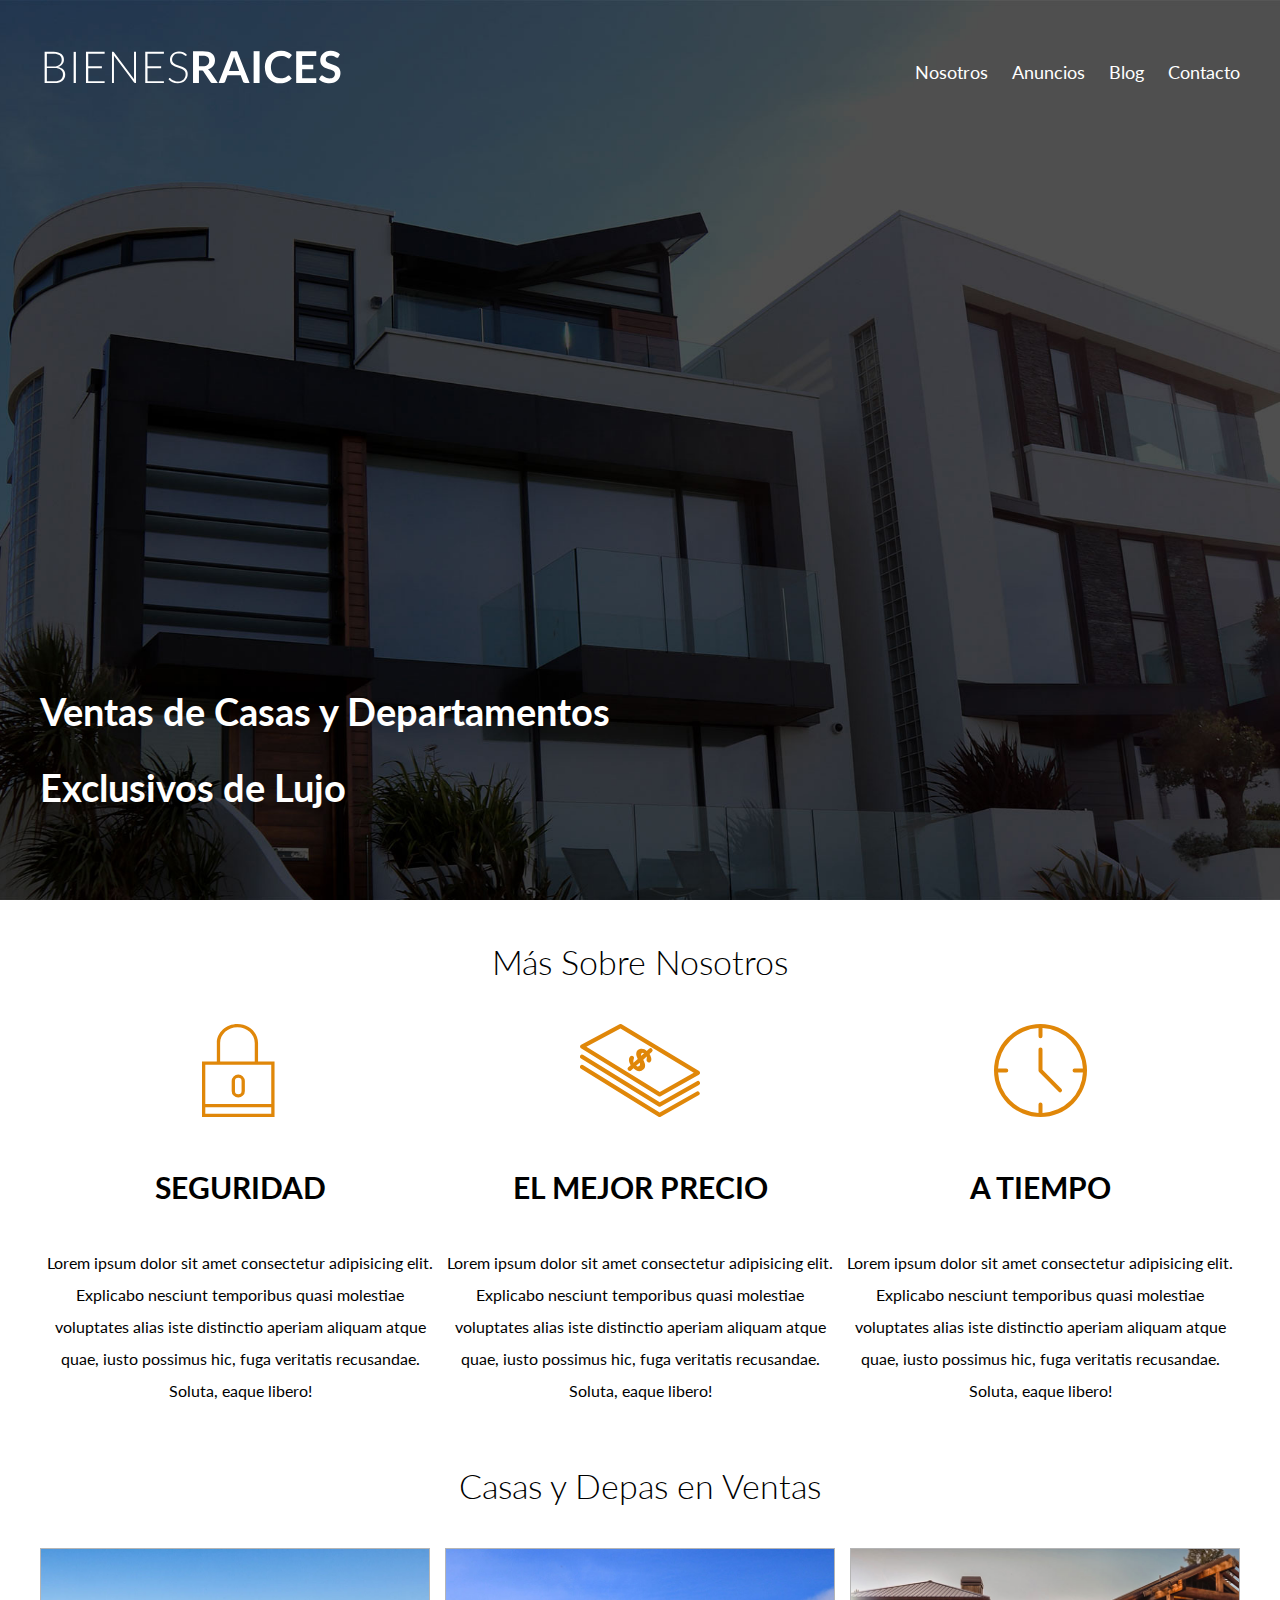
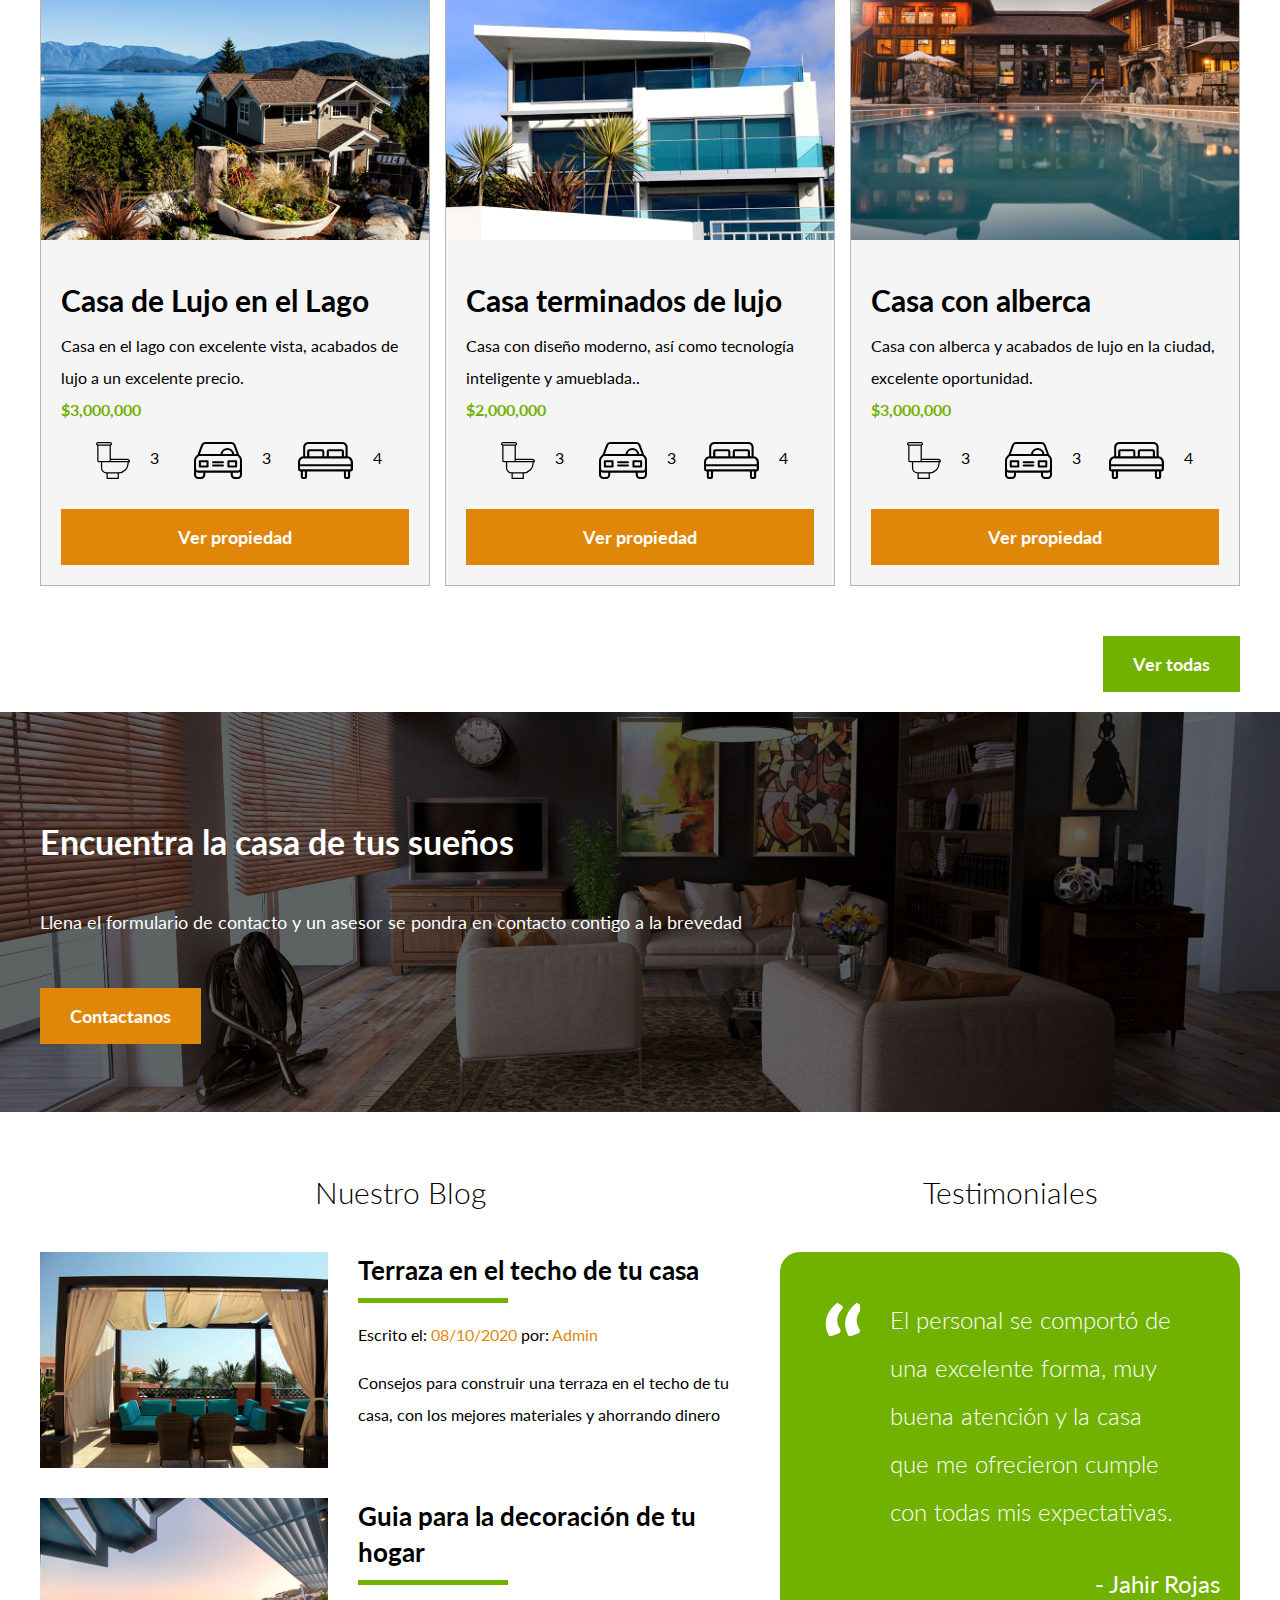
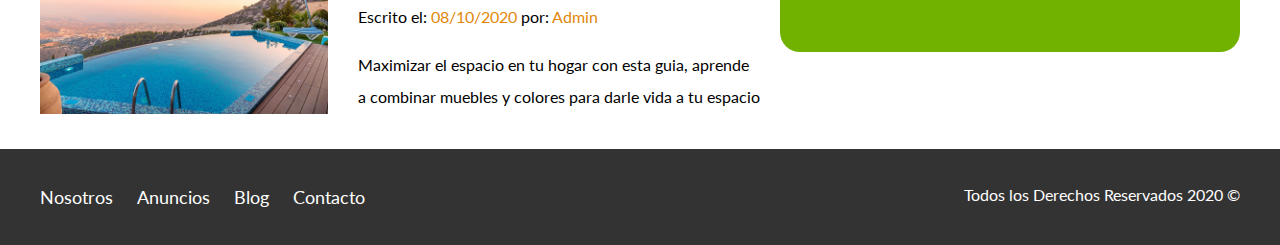
<file: index.html>
<!DOCTYPE html>
<html lang="en">

<head>
    <meta charset="UTF-8">
    <meta name="viewport" content="width=device-width, initial-scale=1.0">
    <title>Bienes Raices</title>
    <link rel="stylesheet" href="https://fonts.googleapis.com/css?family=Lato:300,400,700,900">
    <link rel="stylesheet" href="css/normalize.css">
    <link rel="stylesheet" href="css/styles.css">
</head>

<body>

    <header class="site-header inicio">
        <div class="contenedor contenido-header">
            <div class="barra">
                <a href="/">
                    <img src="img/logo.svg" alt="Logotipo de Bienes Raices">
                </a>

                <nav class="navegacion">
                    <a href="nosotros.html">Nosotros</a>
                    <a href="anuncios.html">Anuncios</a>
                    <a href="blog.html">Blog</a>
                    <a href="contacto.html">Contacto</a>
                </nav>
            </div>
            <h1>Ventas de Casas y Departamentos Exclusivos de Lujo</h1>
        </div>
        <!--contenedor-->
    </header>

    <section class="contenedor seccion">
        <h2 class="fw-300 centrar-texto">Más Sobre Nosotros</h2>

        <div class="iconos-nosotros">
            <div class="icono">
                <img src="img/icono1.svg" alt="Icono Seguridad">
                <h3>Seguridad</h3>
                <p>Lorem ipsum dolor sit amet consectetur adipisicing elit. Explicabo nesciunt temporibus quasi molestiae voluptates alias iste distinctio aperiam aliquam atque quae, iusto possimus hic, fuga veritatis recusandae. Soluta, eaque libero!</p>
            </div>

            <div class="icono">
                <img src="img/icono2.svg" alt="Icono Mejor Precio">
                <h3>El Mejor Precio</h3>
                <p>Lorem ipsum dolor sit amet consectetur adipisicing elit. Explicabo nesciunt temporibus quasi molestiae voluptates alias iste distinctio aperiam aliquam atque quae, iusto possimus hic, fuga veritatis recusandae. Soluta, eaque libero!</p>
            </div>

            <div class="icono">
                <img src="img/icono3.svg" alt="Icono A Tiempo">
                <h3>A tiempo</h3>
                <p>Lorem ipsum dolor sit amet consectetur adipisicing elit. Explicabo nesciunt temporibus quasi molestiae voluptates alias iste distinctio aperiam aliquam atque quae, iusto possimus hic, fuga veritatis recusandae. Soluta, eaque libero!</p>
            </div>
        </div>
    </section>

    <main class="seccion contenedor">
        <h2 class="fw-300 centrar-texto">Casas y Depas en Ventas</h2>

        <div class="contenedor-anuncios">
            <div class="anuncio">
                <img src="img/anuncio1.jpg" alt="Anuncio Casa en el lago">
                <div class="contenido-anuncio">
                    <h3>Casa de Lujo en el Lago</h3>
                    <p>Casa en el lago con excelente vista, acabados de lujo a un excelente precio.</p>
                    <p class="precio">$3,000,000</p>

                    <ul class="iconos-caracteristicas">
                        <li>
                            <img src="img/icono_wc.svg" alt="icono WC">
                            <p>3</p>
                        </li>
                        <li>
                            <img src="img/icono_estacionamiento.svg" alt="icono autos">
                            <p>3</p>
                        </li>
                        <li>
                            <img src="img/icono_dormitorio.svg" alt="icono dormitorio">
                            <p>4</p>
                        </li>
                    </ul>


                    <a href="anuncio.html" class="boton boton-amarillo d-block">Ver propiedad</a>
                </div>
            </div>

            <div class="anuncio">
                <img src="img/anuncio2.jpg" alt="Anuncio Casa termindo de lujo">
                <div class="contenido-anuncio">
                    <h3>Casa terminados de lujo</h3>
                    <p>Casa con diseño moderno, así como tecnología inteligente y amueblada..</p>
                    <p class="precio">$2,000,000</p>

                    <ul class="iconos-caracteristicas">
                        <li>
                            <img src="img/icono_wc.svg" alt="icono WC">
                            <p>3</p>
                        </li>
                        <li>
                            <img src="img/icono_estacionamiento.svg" alt="icono autos">
                            <p>3</p>
                        </li>
                        <li>
                            <img src="img/icono_dormitorio.svg" alt="icono dormitorio">
                            <p>4</p>
                        </li>
                    </ul>

                    <a href="anuncio.html" class="boton boton-amarillo d-block">Ver propiedad</a>
                </div>
            </div>

            <div class="anuncio">
                <img src="img/anuncio3.jpg" alt="Anuncio Casa con alberca">
                <div class="contenido-anuncio">
                    <h3>Casa con alberca</h3>
                    <p>Casa con alberca y acabados de lujo en la ciudad, excelente oportunidad.</p>
                    <p class="precio">$3,000,000</p>

                    <ul class="iconos-caracteristicas">
                        <li>
                            <img src="img/icono_wc.svg" alt="icono WC">
                            <p>3</p>
                        </li>
                        <li>
                            <img src="img/icono_estacionamiento.svg" alt="icono autos">
                            <p>3</p>
                        </li>
                        <li>
                            <img src="img/icono_dormitorio.svg" alt="icono dormitorio">
                            <p>4</p>
                        </li>
                    </ul>

                    <a href="anuncio.html" class="boton boton-amarillo d-block">Ver propiedad</a>
                </div>
            </div>
        </div>
        <div class="ver-todas">
            <a href="anuncios.html" class="boton boton-verde">Ver todas</a>
        </div>
    </main>

    <section class="imagen-contacto">
        <div class="contenedor contenido-contacto">
            <h2>Encuentra la casa de tus sueños</h2>
            <p>Llena el formulario de contacto y un asesor se pondra en contacto contigo a la brevedad</p>
            <a href="contacto.html" class="boton boton-amarillo">Contactanos</a>
        </div>
    </section>

    <div class="seccion-inferior contenedor seccion">
        <section class="blog">
            <h3 class="centrar-texto fw-300">Nuestro Blog</h3>

            <article class="entrada-blog">
                <div class="imagen">
                    <img src="img/blog1.jpg" alt="Entrada de blog">
                </div>
                <div class="texto-entrada">
                    <a href="entrada.html">
                        <h4>Terraza en el techo de tu casa</h4>
                    </a>
                    <p>Escrito el: <span> 08/10/2020 </span> por: <span> Admin </span></p>
                    <p>Consejos para construir una terraza en el techo de tu casa, con los mejores materiales y ahorrando dinero</p>
                </div>
            </article>

            <article class="entrada-blog">
                <div class="imagen">
                    <img src="img/blog2.jpg" alt="Entrada de blog">
                </div>
                <div class="texto-entrada">
                    <a href="entrada.html">
                        <h4>Guia para la decoración de tu hogar</h4>
                    </a>
                    <p>Escrito el: <span> 08/10/2020 </span> por: <span> Admin </span></p>
                    <p>Maximizar el espacio en tu hogar con esta guia, aprende a combinar muebles y colores para darle vida a tu espacio</p>
                </div>
            </article>
        </section>

        <section class="testimoniales">
            <h3 class="centrar-texto fw-300">Testimoniales</h3>
            <div class="testimonial">
                <blockquote>
                    El personal se comportó de una excelente forma, muy buena atención y la casa que me ofrecieron cumple con todas mis expectativas.
                </blockquote>
                <p>- Jahir Rojas</p>
            </div>
        </section>

    </div>
    <footer class="site-footer seccion">
        <div class="contenedor contenedor-footer">
            <nav class="navegacion">
                <a href="nosotros.html">Nosotros</a>
                <a href="anuncios.html">Anuncios</a>
                <a href="blog.html">Blog</a>
                <a href="contacto.html">Contacto</a>
            </nav>
            <p class="copyright">Todos los Derechos Reservados 2020 &copy; </p>

        </div>
    </footer>
</body>

</html>
</file>
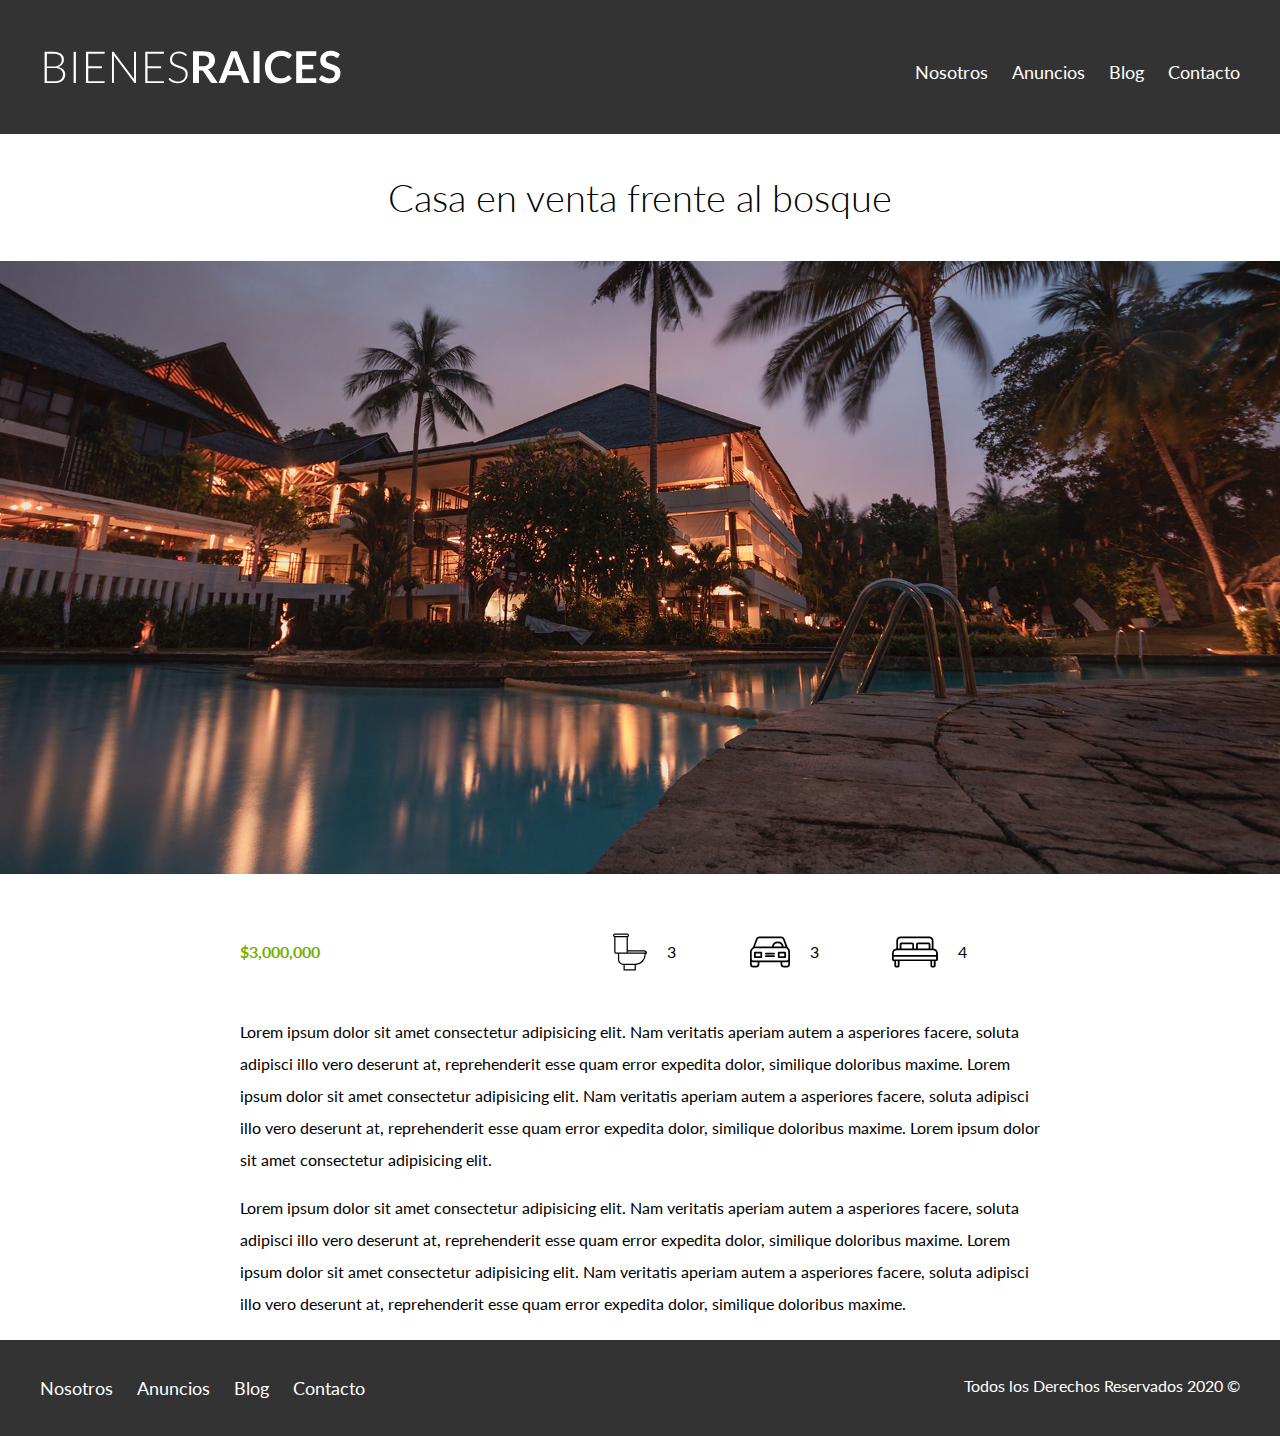
<file: anuncio.html>
<!DOCTYPE html>
<html lang="en">
<head>
    <meta charset="UTF-8">
    <meta name="viewport" content="width=device-width, initial-scale=1.0">
    <title>Bienes Raices</title>
    <link rel="stylesheet" href="https://fonts.googleapis.com/css?family=Lato:300,400,700,900">
    <link rel="stylesheet" href="css/normalize.css">
    <link rel="stylesheet" href="css/styles.css">
</head>
<body>

    <header class="site-header">
        <div class="contenedor contenido-header">
            <div class="barra">
                <a href="/">
                <img src="img/logo.svg" alt="Logotipo de Bienes Raices">
                </a>
                <nav class="navegacion">
                    <a href="nosotros.html">Nosotros</a>
                    <a href="anuncios.html">Anuncios</a>
                    <a href="blog.html">Blog</a>
                    <a href="contacto.html">Contacto</a>
                </nav>
            </div>   
        </div> <!--contenedor-->
    </header>
    
    <h1 class="fw-300 centrar-texto">Casa en venta frente al bosque</h1>
    <img src="img/destacada.jpg" alt="Imagen Anuncio">

    <main class="contenedor seccion contenido-centrado">
        <div class="resumen-propiedad">
            <p class="precio">$3,000,000</p>
            <ul class="iconos-caracteristicas">
                <li>
                    <img src="img/icono_wc.svg" alt="icono WC">
                    <p>3</p>
                </li>
                <li>
                    <img src="img/icono_estacionamiento.svg" alt="icono autos">
                    <p>3</p>
                </li>
                <li>
                    <img src="img/icono_dormitorio.svg" alt="icono dormitorio">
                    <p>4</p>
                </li>
            </ul>
        </div><!--resumen-propiedad-->

            <p>Lorem ipsum dolor sit amet consectetur adipisicing elit.
            Nam veritatis aperiam autem a asperiores facere, soluta adipisci illo vero deserunt at,
            reprehenderit esse quam error expedita dolor, similique doloribus maxime.
            Lorem ipsum dolor sit amet consectetur adipisicing elit.
            Nam veritatis aperiam autem a asperiores facere, soluta adipisci illo vero deserunt at,
            reprehenderit esse quam error expedita dolor, similique doloribus maxime.
            Lorem ipsum dolor sit amet consectetur adipisicing elit.
            </p>

            <p>Lorem ipsum dolor sit amet consectetur adipisicing elit.
            Nam veritatis aperiam autem a asperiores facere, soluta adipisci illo vero deserunt at,
            reprehenderit esse quam error expedita dolor, similique doloribus maxime.
            Lorem ipsum dolor sit amet consectetur adipisicing elit.
            Nam veritatis aperiam autem a asperiores facere, soluta adipisci illo vero deserunt at,
            reprehenderit esse quam error expedita dolor, similique doloribus maxime.
            </p>
    </main>
    
    <footer class="site-footer seccion">
        <div class="contenedor contenedor-footer">
            <nav class="navegacion">
                <a href="nosotros.html">Nosotros</a>
                <a href="anuncios.html">Anuncios</a>
                <a href="blog.html">Blog</a>
                <a href="contacto.html">Contacto</a>
            </nav>
                <p class="copyright">Todos los Derechos Reservados 2020 &copy; </p>
           
        </div>
    </footer>
</body>
</html>
</file>
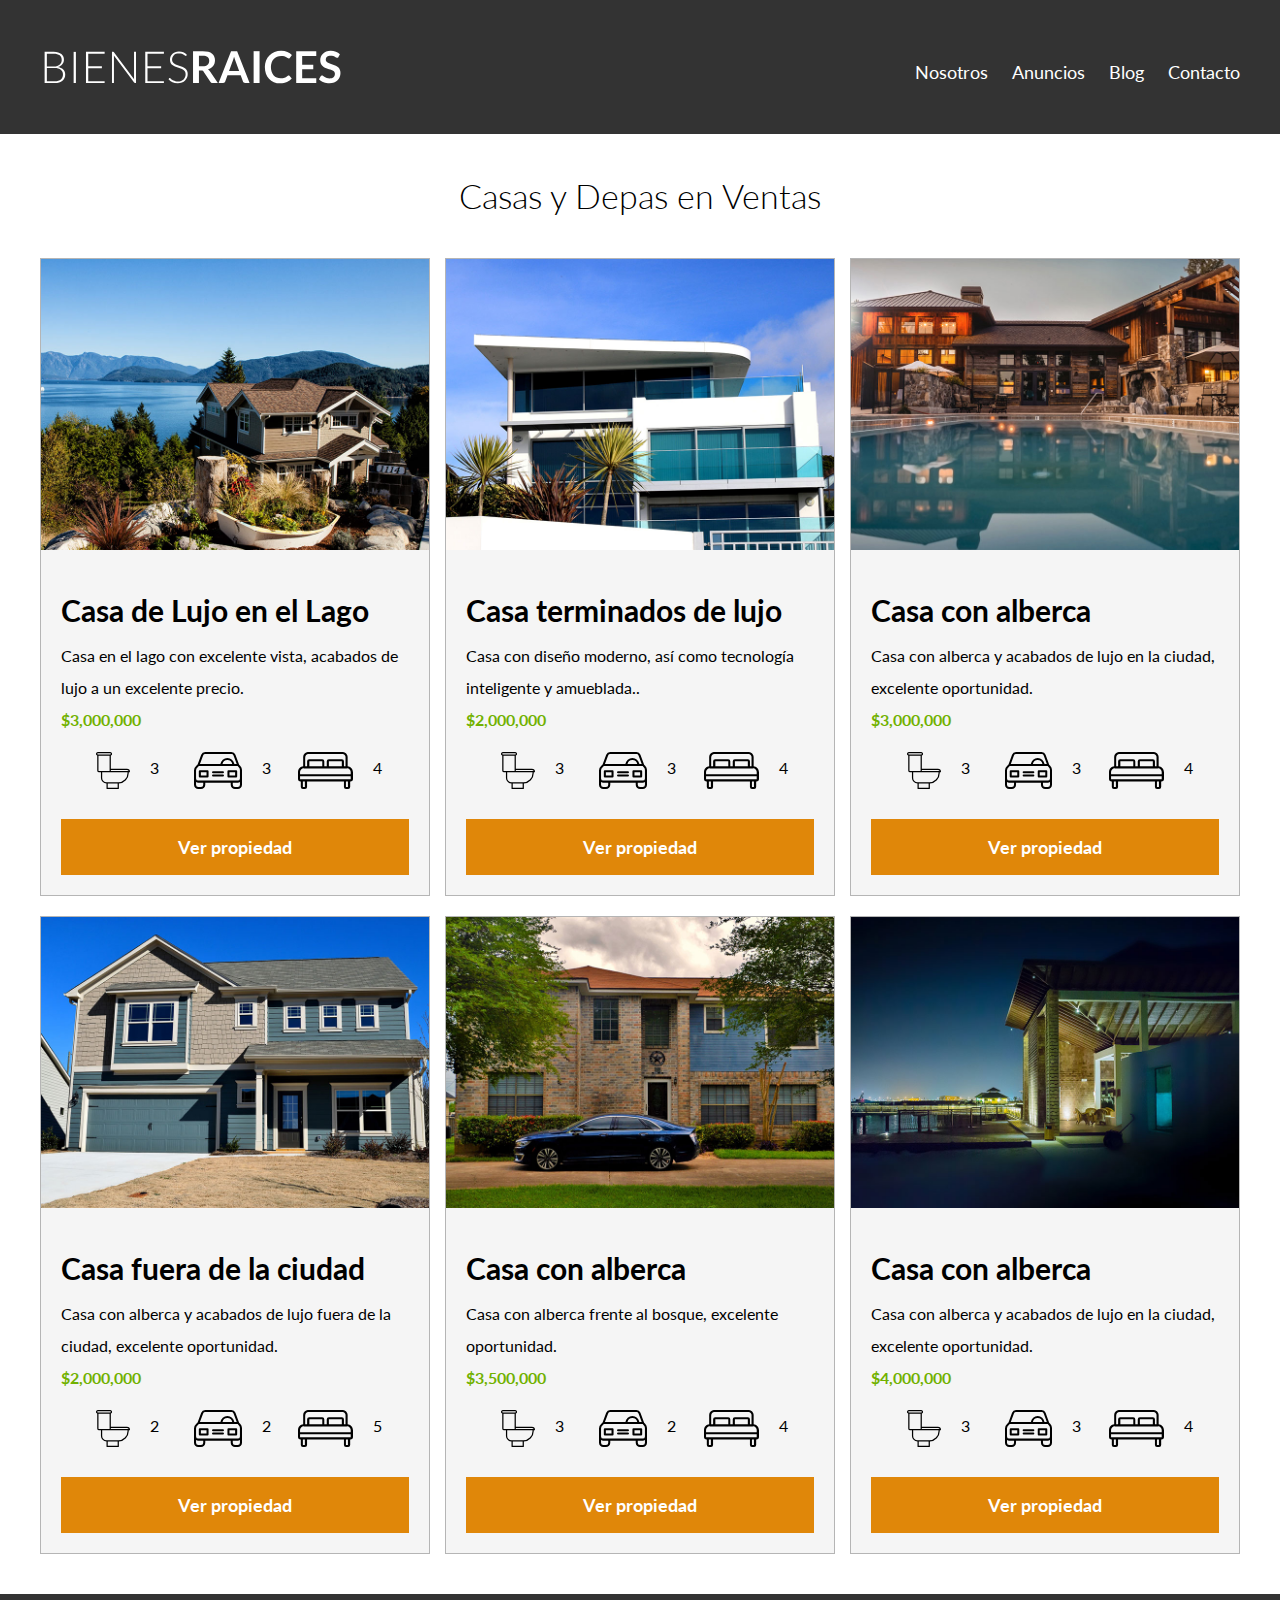
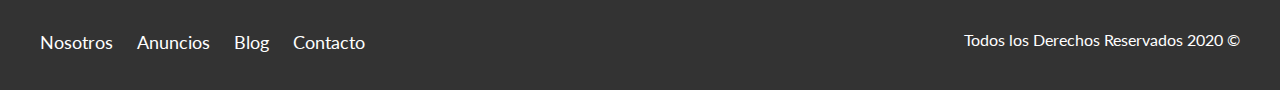
<file: anuncios.html>
<!DOCTYPE html>
<html lang="en">
<head>
    <meta charset="UTF-8">
    <meta name="viewport" content="width=device-width, initial-scale=1.0">
    <title>Bienes Raices</title>
    <link rel="stylesheet" href="https://fonts.googleapis.com/css?family=Lato:300,400,700,900">
    <link rel="stylesheet" href="css/normalize.css">
    <link rel="stylesheet" href="css/styles.css">
</head>
<body>

    <header class="site-header">
        <div class="contenedor contenido-header">
            <div class="barra">
                <a href="/">
                <img src="img/logo.svg" alt="Logotipo de Bienes Raices">
                </a>
                <nav class="navegacion">
                    <a href="nosotros.html">Nosotros</a>
                    <a href="anuncios.html">Anuncios</a>
                    <a href="blog.html">Blog</a>
                    <a href="contacto.html">Contacto</a>
                </nav>
            </div>   
        </div> <!--contenedor-->
    </header>
    
    <main class="seccion contenedor">
        <h2 class="fw-300 centrar-texto">Casas y Depas en Ventas</h2>

        <div class="contenedor-anuncios">

            <div class="anuncio">
                <img src="img/anuncio1.jpg" alt="Anuncio Casa en el lago">
                <div class="contenido-anuncio">
                    <h3>Casa de Lujo en el Lago</h3>
                    <p>Casa en el lago con excelente vista, acabados de lujo a un excelente precio.</p>
                    <p class="precio">$3,000,000</p>

                    <ul class="iconos-caracteristicas">
                        <li>
                            <img src="img/icono_wc.svg" alt="icono WC">
                            <p>3</p>
                        </li>
                        <li>
                            <img src="img/icono_estacionamiento.svg" alt="icono autos">
                            <p>3</p>
                        </li>
                        <li>
                            <img src="img/icono_dormitorio.svg" alt="icono dormitorio">
                            <p>4</p>
                        </li>
                    </ul>


                    <a href="anuncio.html" class="boton boton-amarillo d-block">Ver propiedad</a>
                </div>
            </div>
            
            <div class="anuncio">
                <img src="img/anuncio2.jpg" alt="Anuncio Casa termindo de lujo">
                <div class="contenido-anuncio">
                    <h3>Casa terminados de lujo</h3>
                    <p>Casa con diseño moderno, así como tecnología inteligente y amueblada..</p>
                    <p class="precio">$2,000,000</p>

                    <ul class="iconos-caracteristicas">
                        <li>
                            <img src="img/icono_wc.svg" alt="icono WC">
                            <p>3</p>
                        </li>
                        <li>
                            <img src="img/icono_estacionamiento.svg" alt="icono autos">
                            <p>3</p>
                        </li>
                        <li>
                            <img src="img/icono_dormitorio.svg" alt="icono dormitorio">
                            <p>4</p>
                        </li>
                    </ul>

                    <a href="anuncio.html" class="boton boton-amarillo d-block">Ver propiedad</a>
                </div>
            </div>

            <div class="anuncio">
                <img src="img/anuncio3.jpg" alt="Anuncio Casa con alberca">
                <div class="contenido-anuncio">
                    <h3>Casa con alberca</h3>
                    <p>Casa con alberca y acabados de lujo en la ciudad, excelente oportunidad.</p>
                    <p class="precio">$3,000,000</p>

                    <ul class="iconos-caracteristicas">
                        <li>
                            <img src="img/icono_wc.svg" alt="icono WC">
                            <p>3</p>
                        </li>
                        <li>
                            <img src="img/icono_estacionamiento.svg" alt="icono autos">
                            <p>3</p>
                        </li>
                        <li>
                            <img src="img/icono_dormitorio.svg" alt="icono dormitorio">
                            <p>4</p>
                        </li>
                    </ul>

                    <a href="anuncio.html" class="boton boton-amarillo d-block">Ver propiedad</a>
                </div>
            </div>

            <div class="anuncio">
                <img src="img/anuncio4.jpg" alt="Anuncio Casa de lujo">
                <div class="contenido-anuncio">
                    <h3>Casa fuera de la ciudad</h3>
                    <p>Casa con alberca y acabados de lujo fuera de la ciudad, excelente oportunidad.</p>
                    <p class="precio">$2,000,000</p>

                    <ul class="iconos-caracteristicas">
                        <li>
                            <img src="img/icono_wc.svg" alt="icono WC">
                            <p>2</p>
                        </li>
                        <li>
                            <img src="img/icono_estacionamiento.svg" alt="icono autos">
                            <p>2</p>
                        </li>
                        <li>
                            <img src="img/icono_dormitorio.svg" alt="icono dormitorio">
                            <p>5</p>
                        </li>
                    </ul>

                    <a href="anuncio.html" class="boton boton-amarillo d-block">Ver propiedad</a>
                </div>
            </div>

            <div class="anuncio">
                <img src="img/anuncio5.jpg" alt="Anuncio Casa frente al bosque">
                <div class="contenido-anuncio">
                    <h3>Casa con alberca</h3>
                    <p>Casa con alberca frente al bosque, excelente oportunidad.</p>
                    <p class="precio">$3,500,000</p>

                    <ul class="iconos-caracteristicas">
                        <li>
                            <img src="img/icono_wc.svg" alt="icono WC">
                            <p>3</p>
                        </li>
                        <li>
                            <img src="img/icono_estacionamiento.svg" alt="icono autos">
                            <p>2</p>
                        </li>
                        <li>
                            <img src="img/icono_dormitorio.svg" alt="icono dormitorio">
                            <p>4</p>
                        </li>
                    </ul>

                    <a href="anuncio.html" class="boton boton-amarillo d-block">Ver propiedad</a>
                </div>
            </div>

            <div class="anuncio">
                <img src="img/anuncio6.jpg" alt="Anuncio Casa con alberca">
                <div class="contenido-anuncio">
                    <h3>Casa con alberca</h3>
                    <p>Casa con alberca y acabados de lujo en la ciudad, excelente oportunidad.</p>
                    <p class="precio">$4,000,000</p>

                    <ul class="iconos-caracteristicas">
                        <li>
                            <img src="img/icono_wc.svg" alt="icono WC">
                            <p>3</p>
                        </li>
                        <li>
                            <img src="img/icono_estacionamiento.svg" alt="icono autos">
                            <p>3</p>
                        </li>
                        <li>
                            <img src="img/icono_dormitorio.svg" alt="icono dormitorio">
                            <p>4</p>
                        </li>
                    </ul>

                    <a href="anuncio.html" class="boton boton-amarillo d-block">Ver propiedad</a>
                </div>
            </div>
    </div>
    </main>

    
    <footer class="site-footer seccion">
        <div class="contenedor contenedor-footer">
            <nav class="navegacion">
                <a href="nosotros.html">Nosotros</a>
                <a href="anuncios.html">Anuncios</a>
                <a href="blog.html">Blog</a>
                <a href="contacto.html">Contacto</a>
            </nav>
                <p class="copyright">Todos los Derechos Reservados 2020 &copy; </p>
           
        </div>
    </footer>
</body>
</html>
</file>
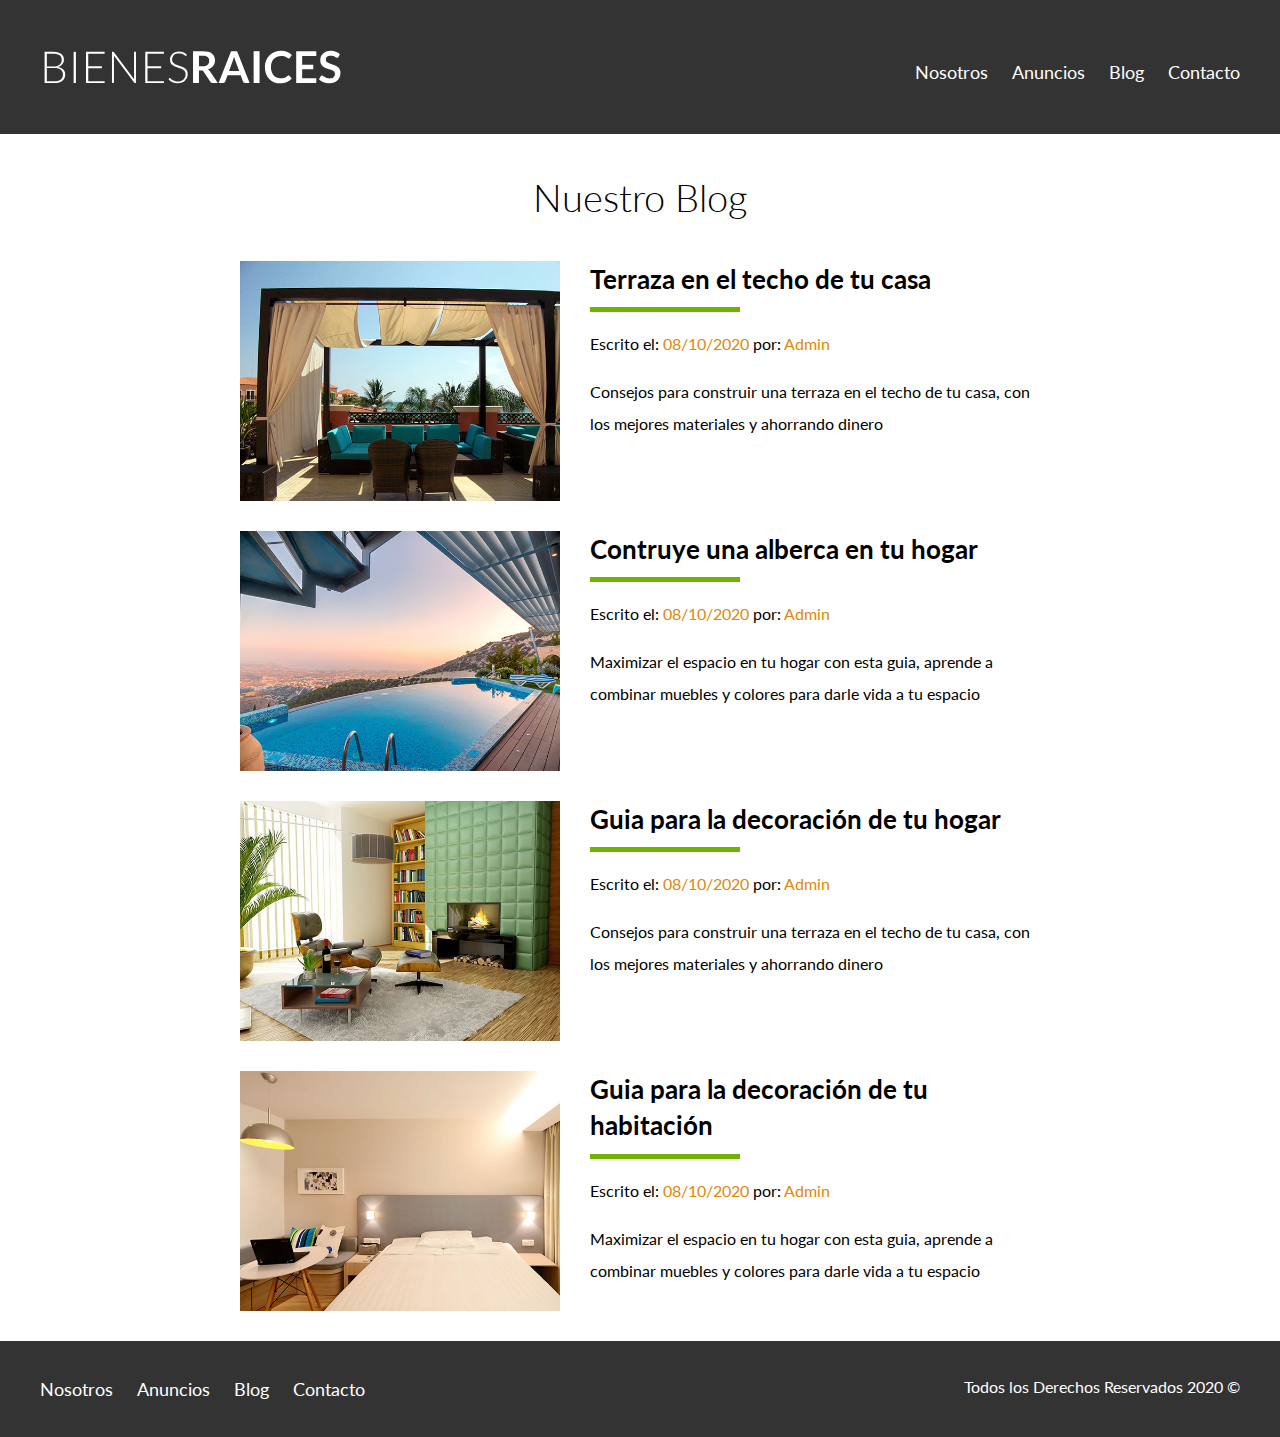
<file: blog.html>
<!DOCTYPE html>
<html lang="en">
<head>
    <meta charset="UTF-8">
    <meta name="viewport" content="width=device-width, initial-scale=1.0">
    <title>Bienes Raices</title>
    <link rel="stylesheet" href="https://fonts.googleapis.com/css?family=Lato:300,400,700,900">
    <link rel="stylesheet" href="css/normalize.css">
    <link rel="stylesheet" href="css/styles.css">
</head>
<body>

    <header class="site-header">
        <div class="contenedor contenido-header">
            <div class="barra">
                <a href="/">
                <img src="img/logo.svg" alt="Logotipo de Bienes Raices">
                </a>
                <nav class="navegacion">
                    <a href="nosotros.html">Nosotros</a>
                    <a href="anuncios.html">Anuncios</a>
                    <a href="blog.html">Blog</a>
                    <a href="contacto.html">Contacto</a>
                </nav>
            </div>   
        </div> <!--contenedor-->
    </header>

    <main class="contenedor seccion contenido-centrado">
        <h1 class="fw-300 centrar-texto">Nuestro Blog</h1>

        <article class="entrada-blog">
            <div class="imagen">
                <img src="img/blog1.jpg" alt="Entrada de blog">
            </div>
            <div class="texto-entrada">
                <a href="entrada.html">
                    <h4>Terraza en el techo de tu casa</h4>
                </a>
                <p>Escrito el: <span> 08/10/2020 </span> por: <span> Admin </span></p>
                <p>Consejos para construir una terraza en el techo de tu casa, con los mejores materiales y ahorrando dinero</p>
            </div>
        </article>

        <article class="entrada-blog">
            <div class="imagen">
                <img src="img/blog2.jpg" alt="Entrada de blog">
            </div>
            <div class="texto-entrada">
                <a href="entrada.html">
                    <h4>Contruye una alberca en tu hogar</h4>
                </a>
                <p>Escrito el: <span> 08/10/2020 </span> por: <span> Admin </span></p>
                <p>Maximizar el espacio en tu hogar con esta guia, aprende a combinar muebles y colores para darle vida a tu espacio</p>
            </div>
        </article>

        <article class="entrada-blog">
            <div class="imagen">
                <img src="img/blog3.jpg" alt="Entrada de blog">
            </div>
            <div class="texto-entrada">
                <a href="entrada.html">
                    <h4>Guia para la decoración de tu hogar</h4>
                </a>
                <p>Escrito el: <span> 08/10/2020 </span> por: <span> Admin </span></p>
                <p>Consejos para construir una terraza en el techo de tu casa, con los mejores materiales y ahorrando dinero</p>
            </div>
        </article>

        <article class="entrada-blog">
            <div class="imagen">
                <img src="img/blog4.jpg" alt="Entrada de blog">
            </div>
            <div class="texto-entrada">
                <a href="entrada.html">
                    <h4>Guia para la decoración de tu habitación</h4>
                </a>
                <p>Escrito el: <span> 08/10/2020 </span> por: <span> Admin </span></p>
                <p>Maximizar el espacio en tu hogar con esta guia, aprende a combinar muebles y colores para darle vida a tu espacio</p>
            </div>
        </article>
    </main>
    
    <footer class="site-footer seccion">
        <div class="contenedor contenedor-footer">
            <nav class="navegacion">
                <a href="nosotros.html">Nosotros</a>
                <a href="anuncios.html">Anuncios</a>
                <a href="blog.html">Blog</a>
                <a href="contacto.html">Contacto</a>
            </nav>
                <p class="copyright">Todos los Derechos Reservados 2020 &copy; </p>
           
        </div>
    </footer>
</body>
</html>
</file>
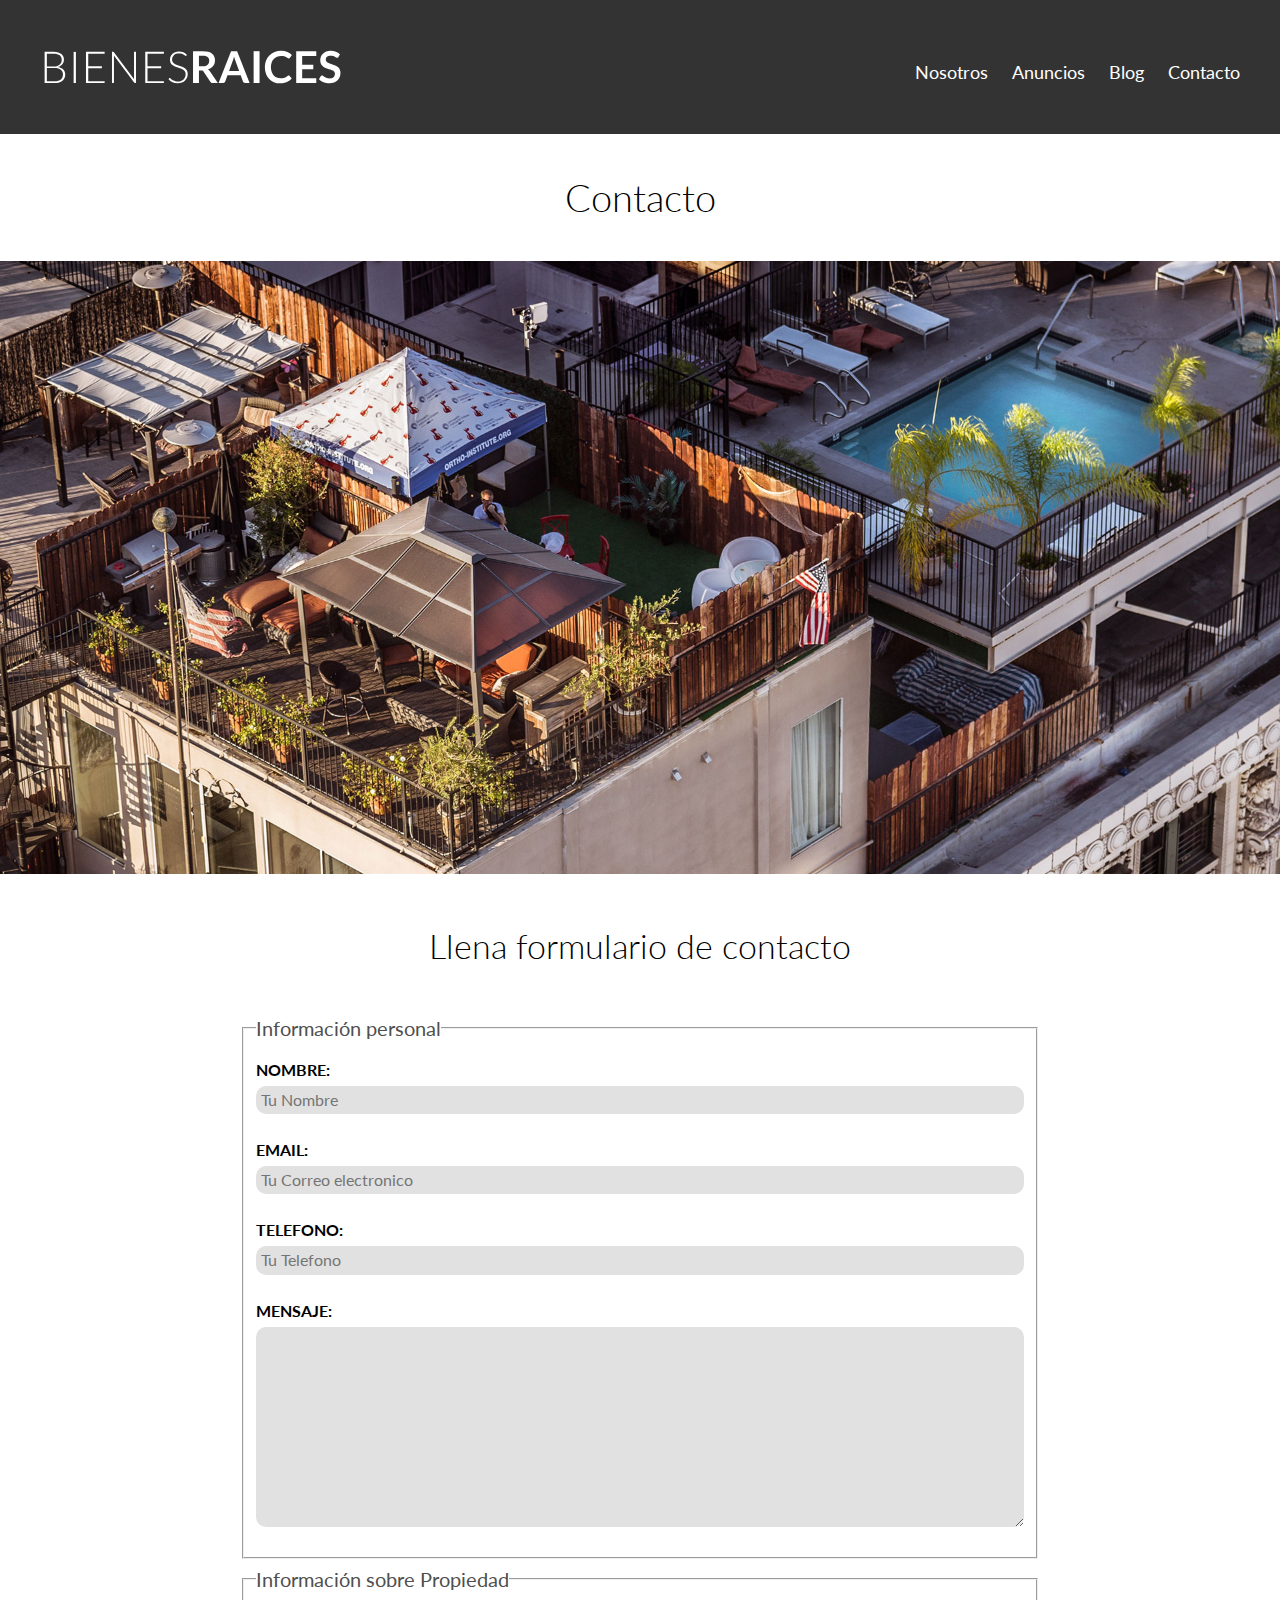
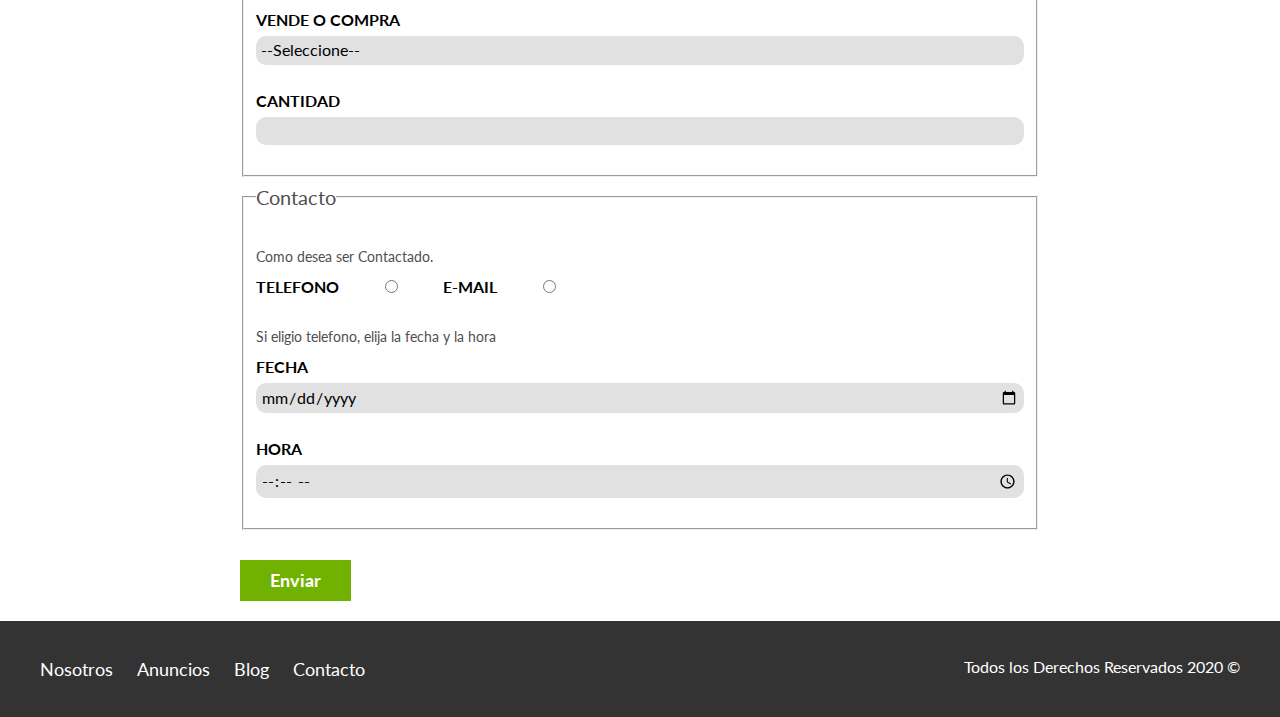
<file: contacto.html>
<!DOCTYPE html>
<html lang="en">
<head>
    <meta charset="UTF-8">
    <meta name="viewport" content="width=device-width, initial-scale=1.0">
    <title>Bienes Raices</title>
    <link rel="stylesheet" href="https://fonts.googleapis.com/css?family=Lato:300,400,700,900">
    <link rel="stylesheet" href="css/normalize.css">
    <link rel="stylesheet" href="css/styles.css">
</head>
<body>

    <header class="site-header">
        <div class="contenedor contenido-header">
            <div class="barra">
                <a href="/">
                <img src="img/logo.svg" alt="Logotipo de Bienes Raices">
                </a>
                <nav class="navegacion">
                    <a href="nosotros.html">Nosotros</a>
                    <a href="anuncios.html">Anuncios</a>
                    <a href="blog.html">Blog</a>
                    <a href="contacto.html">Contacto</a>
                </nav>
            </div>   
        </div> <!--contenedor-->
    </header>
    
    <h1 class="fw-300 centrar-texto">Contacto</h1>
    <img src="img/destacada3.jpg" alt="Imagen principal">

    <main class="contenedor seccion contenido-centrado">
        <h2 class="fw-300 centrar-texto">Llena formulario de contacto</h2>

        <form class="contacto" action="">
            <fieldset>

                <legend>Información personal</legend>
                <label for="nombre">Nombre:</label>
                <input type="text" id="nombre" placeholder="Tu Nombre">
                
                <label for="email">Email:</label>
                <input type="email" id="email" placeholder="Tu Correo electronico" required>
                
                <label for="telefono">Telefono:</label>
                <input type="tel" id="telefono" placeholder="Tu Telefono" required>

                <label for="mensaje">Mensaje:</label>
                <textarea  id="mensaje"></textarea>
            
            </fieldset>
            
            <fieldset>
                <legend>Información sobre Propiedad</legend>
                <label for="opciones">Vende o Compra</label>
                <select id="opciones">
                    <option value="" disabled selected>--Seleccione--</option>
                    <option value="">Compra</option>
                    <option value="">Vende</option>
                </select>

                <label for="cantidad">Cantidad</label>
                <input type="number" min="0" max="100" step="5">
            
            </fieldset>

            <fieldset>
                <legend>Contacto</legend>

                
                    <p>Como desea ser Contactado.</p>

                    <div class="forma-contacto">
                    <label for="telefono">Telefono</label>
                    <input type="radio" name="contacto" value="telefono" id="telefono">

                    <label for="correo">E-mail</label>
                    <input type="radio" name="contacto" value="correo" id="correo">
                </div>

                <p>Si eligio telefono, elija la fecha y la hora</p>
                <label for="fecha">Fecha</label>
                <input type="date" id="fecha">

                <label for="hora">Hora</label>
                <input type="time" id="hora" min="9:00" max="18:00">



            </fieldset>


            <input type="submit" value="Enviar" class="boton boton-verde">

        </form>

    </main>
    
    <footer class="site-footer seccion">
        <div class="contenedor contenedor-footer">
            <nav class="navegacion">
                <a href="nosotros.html">Nosotros</a>
                <a href="anuncios.html">Anuncios</a>
                <a href="blog.html">Blog</a>
                <a href="contacto.html">Contacto</a>
            </nav>
                <p class="copyright">Todos los Derechos Reservados 2020 &copy; </p>
           
        </div>
    </footer>
</body>
</html>
</file>
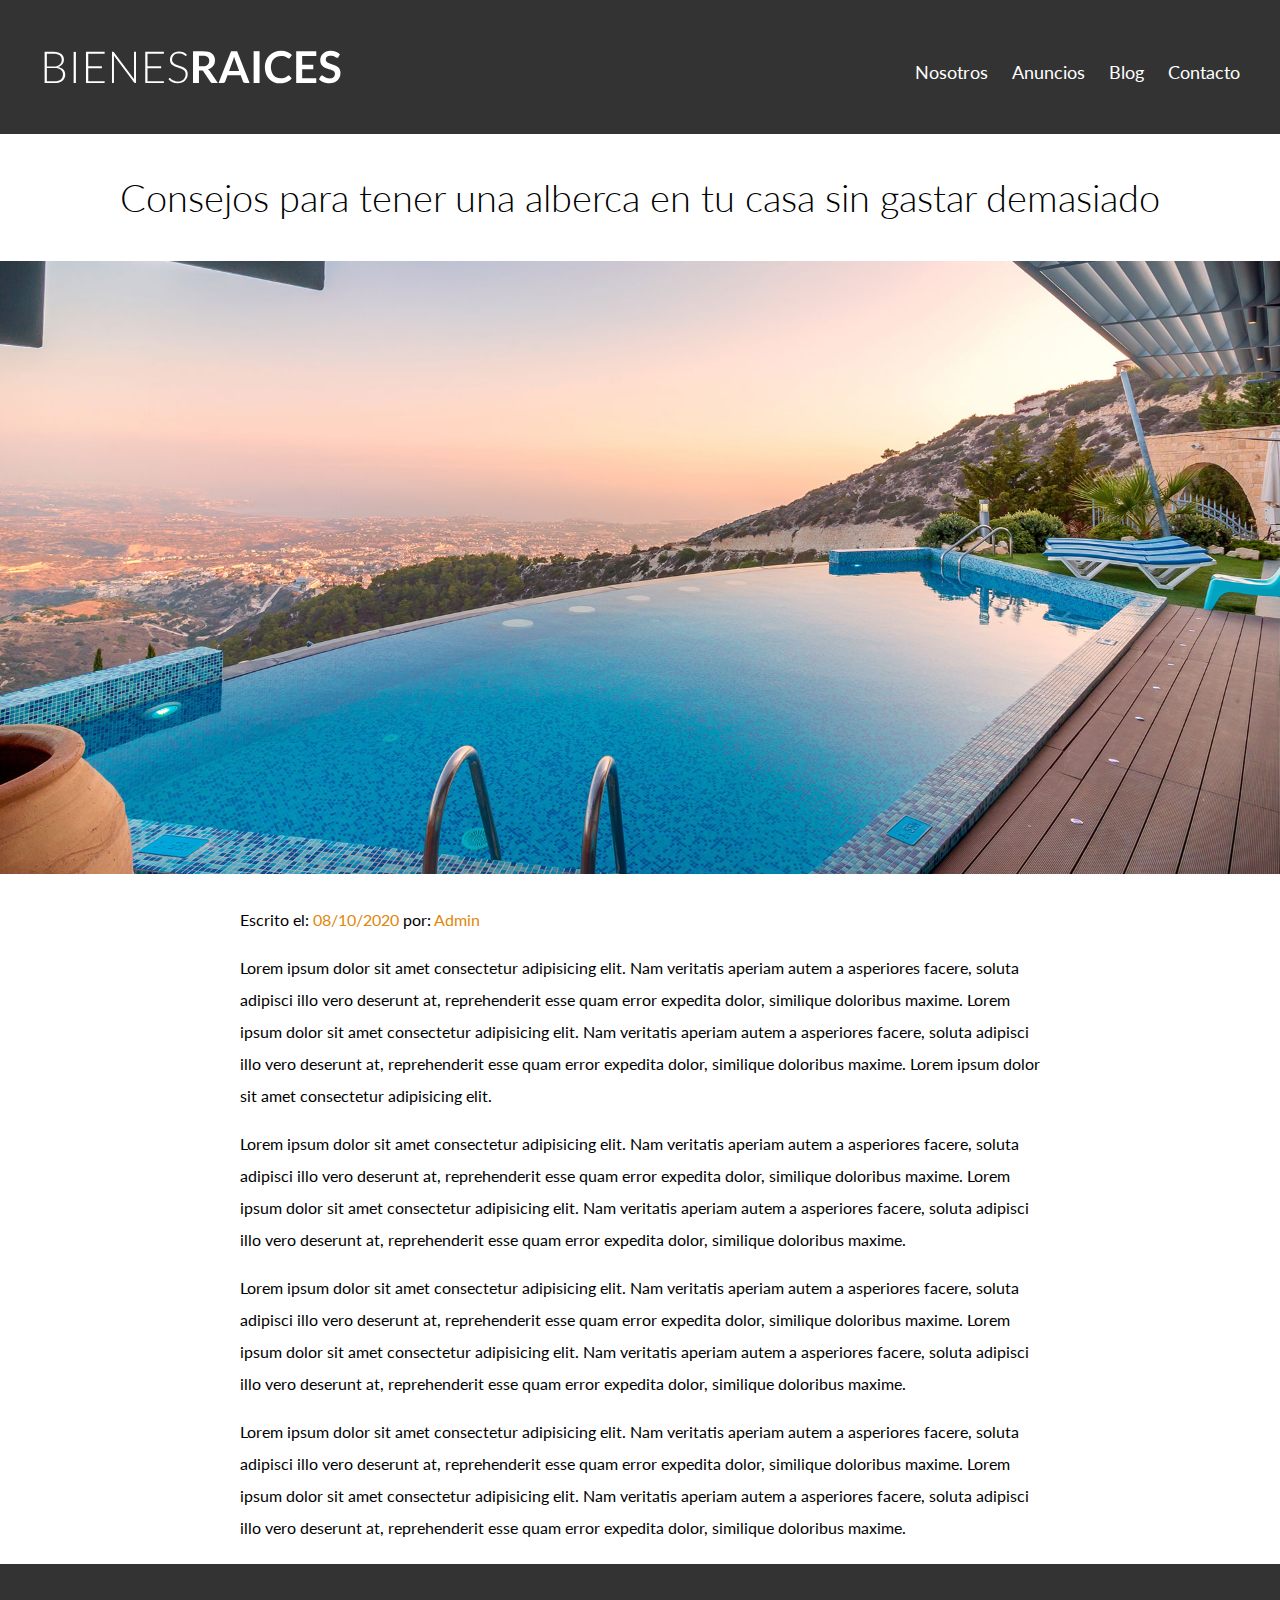
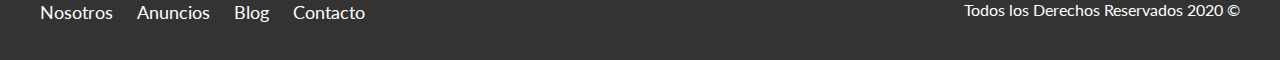
<file: entrada.html>
<!DOCTYPE html>
<html lang="en">
<head>
    <meta charset="UTF-8">
    <meta name="viewport" content="width=device-width, initial-scale=1.0">
    <title>Bienes Raices</title>
    <link rel="stylesheet" href="https://fonts.googleapis.com/css?family=Lato:300,400,700,900">
    <link rel="stylesheet" href="css/normalize.css">
    <link rel="stylesheet" href="css/styles.css">
</head>
<body>

    <header class="site-header">
        <div class="contenedor contenido-header">
            <div class="barra">
                <a href="/">
                <img src="img/logo.svg" alt="Logotipo de Bienes Raices">
                </a>
                <nav class="navegacion">
                    <a href="nosotros.html">Nosotros</a>
                    <a href="anuncios.html">Anuncios</a>
                    <a href="blog.html">Blog</a>
                    <a href="contacto.html">Contacto</a>
                </nav>
            </div>   
        </div> <!--contenedor-->
    </header>
    
    <h1 class="fw-300 centrar-texto">Consejos para tener una alberca en tu casa sin gastar demasiado</h1>
    <img src="img/destacada2.jpg" alt="Imagen Principal">

    <main class="contenedor seccion contenido-centrado texto-entrada">
        
        <p>Escrito el: <span> 08/10/2020 </span> por: <span> Admin </span></p>

            <p>Lorem ipsum dolor sit amet consectetur adipisicing elit.
            Nam veritatis aperiam autem a asperiores facere, soluta adipisci illo vero deserunt at,
            reprehenderit esse quam error expedita dolor, similique doloribus maxime.
            Lorem ipsum dolor sit amet consectetur adipisicing elit.
            Nam veritatis aperiam autem a asperiores facere, soluta adipisci illo vero deserunt at,
            reprehenderit esse quam error expedita dolor, similique doloribus maxime.
            Lorem ipsum dolor sit amet consectetur adipisicing elit.
            </p>

            <p>Lorem ipsum dolor sit amet consectetur adipisicing elit.
            Nam veritatis aperiam autem a asperiores facere, soluta adipisci illo vero deserunt at,
            reprehenderit esse quam error expedita dolor, similique doloribus maxime.
            Lorem ipsum dolor sit amet consectetur adipisicing elit.
            Nam veritatis aperiam autem a asperiores facere, soluta adipisci illo vero deserunt at,
            reprehenderit esse quam error expedita dolor, similique doloribus maxime.
            </p>

            <p>Lorem ipsum dolor sit amet consectetur adipisicing elit.
            Nam veritatis aperiam autem a asperiores facere, soluta adipisci illo vero deserunt at,
            reprehenderit esse quam error expedita dolor, similique doloribus maxime.
            Lorem ipsum dolor sit amet consectetur adipisicing elit.
            Nam veritatis aperiam autem a asperiores facere, soluta adipisci illo vero deserunt at,
            reprehenderit esse quam error expedita dolor, similique doloribus maxime.
            </p>

            <p>Lorem ipsum dolor sit amet consectetur adipisicing elit.
            Nam veritatis aperiam autem a asperiores facere, soluta adipisci illo vero deserunt at,
            reprehenderit esse quam error expedita dolor, similique doloribus maxime.
            Lorem ipsum dolor sit amet consectetur adipisicing elit.
            Nam veritatis aperiam autem a asperiores facere, soluta adipisci illo vero deserunt at,
            reprehenderit esse quam error expedita dolor, similique doloribus maxime.
            </p>
    </main>
    
    <footer class="site-footer seccion">
        <div class="contenedor contenedor-footer">
            <nav class="navegacion">
                <a href="nosotros.html">Nosotros</a>
                <a href="anuncios.html">Anuncios</a>
                <a href="blog.html">Blog</a>
                <a href="contacto.html">Contacto</a>
            </nav>
                <p class="copyright">Todos los Derechos Reservados 2020 &copy; </p>
           
        </div>
    </footer>
</body>
</html>
</file>
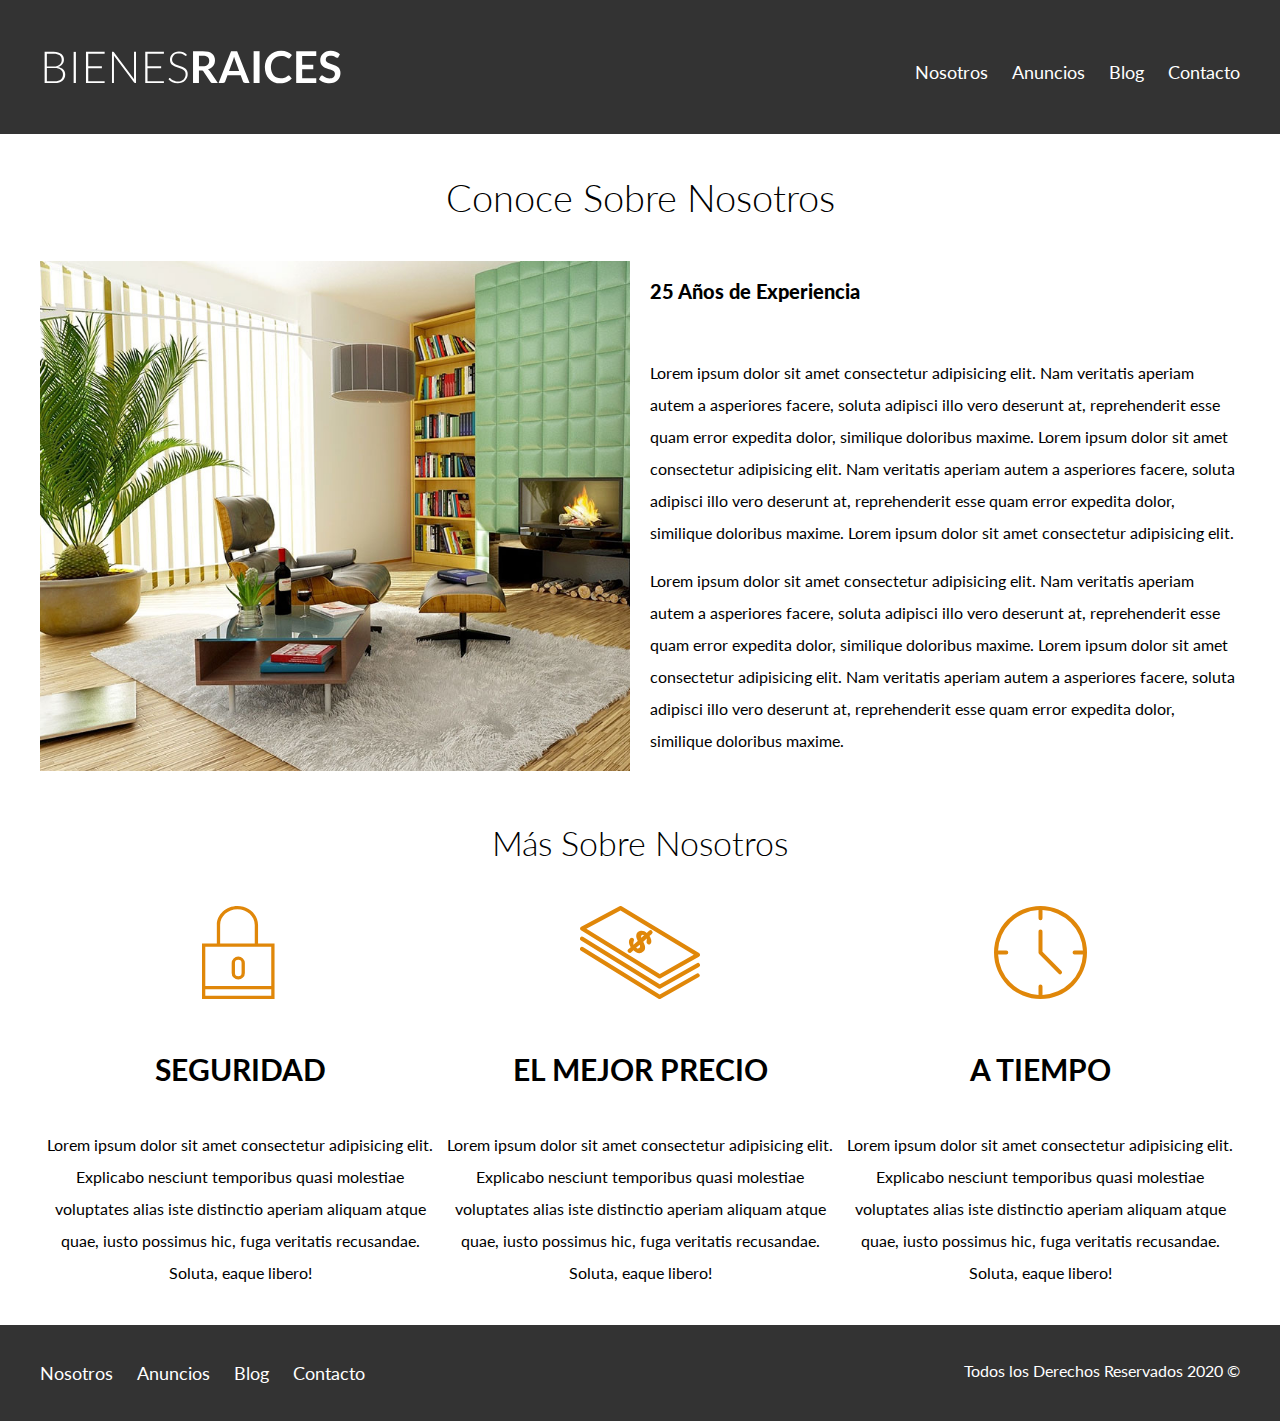
<file: nosotros.html>
<!DOCTYPE html>
<html lang="en">
<head>
    <meta charset="UTF-8">
    <meta name="viewport" content="width=device-width, initial-scale=1.0">
    <title>Bienes Raices</title>
    <link rel="stylesheet" href="https://fonts.googleapis.com/css?family=Lato:300,400,700,900">
    <link rel="stylesheet" href="css/normalize.css">
    <link rel="stylesheet" href="css/styles.css">
</head>
<body>

    <header class="site-header">
        <div class="contenedor contenido-header">
            <div class="barra">
                <a href="/">
                <img src="img/logo.svg" alt="Logotipo de Bienes Raices">
                </a>
                <nav class="navegacion">
                    <a href="nosotros.html">Nosotros</a>
                    <a href="anuncios.html">Anuncios</a>
                    <a href="blog.html">Blog</a>
                    <a href="contacto.html">Contacto</a>
                </nav>
            </div>   
        </div> <!--contenedor-->
    </header>
    
    <main class="contenedor">
        <h1 class="fw-300 centrar-texto">Conoce Sobre Nosotros</h1>
        <div class="contenido-nosotros">
            <div class="imagen">
                <img src="img/nosotros.jpg" alt="Imagen nosotros">
            </div>
            <div class="texto-nosotros">
                <blockquote>25 Años de Experiencia </blockquote>

                <p>Lorem ipsum dolor sit amet consectetur adipisicing elit.
                Nam veritatis aperiam autem a asperiores facere, soluta adipisci illo vero deserunt at,
                reprehenderit esse quam error expedita dolor, similique doloribus maxime.
                Lorem ipsum dolor sit amet consectetur adipisicing elit.
                Nam veritatis aperiam autem a asperiores facere, soluta adipisci illo vero deserunt at,
                reprehenderit esse quam error expedita dolor, similique doloribus maxime.
                Lorem ipsum dolor sit amet consectetur adipisicing elit.
                </p>

                <p>Lorem ipsum dolor sit amet consectetur adipisicing elit.
                Nam veritatis aperiam autem a asperiores facere, soluta adipisci illo vero deserunt at,
                reprehenderit esse quam error expedita dolor, similique doloribus maxime.
                Lorem ipsum dolor sit amet consectetur adipisicing elit.
                Nam veritatis aperiam autem a asperiores facere, soluta adipisci illo vero deserunt at,
                reprehenderit esse quam error expedita dolor, similique doloribus maxime.
                </p>

            </div>
        </div>
    </main>

    <section class="contenedor seccion">
        <h2 class="fw-300 centrar-texto">Más Sobre Nosotros</h2>
        
        <div class="iconos-nosotros">
            <div class="icono">
                <img src="img/icono1.svg" alt="Icono Seguridad">
                <h3>Seguridad</h3>
                <p>Lorem ipsum dolor sit amet consectetur adipisicing elit.
                Explicabo nesciunt temporibus quasi molestiae voluptates alias iste distinctio aperiam aliquam atque quae,
                iusto possimus hic, fuga veritatis recusandae. Soluta, eaque libero!</p>
            </div>

            <div class="icono">
                <img src="img/icono2.svg" alt="Icono Mejor Precio">
                <h3>El Mejor Precio</h3>
                <p>Lorem ipsum dolor sit amet consectetur adipisicing elit.
                Explicabo nesciunt temporibus quasi molestiae voluptates alias iste distinctio aperiam aliquam atque quae,
                iusto possimus hic, fuga veritatis recusandae. Soluta, eaque libero!</p>
            </div>

            <div class="icono">
                <img src="img/icono3.svg" alt="Icono A Tiempo">
                <h3>A tiempo</h3>
                <p>Lorem ipsum dolor sit amet consectetur adipisicing elit.
                Explicabo nesciunt temporibus quasi molestiae voluptates alias iste distinctio aperiam aliquam atque quae,
                iusto possimus hic, fuga veritatis recusandae. Soluta, eaque libero!</p>
            </div>
        </div>
    </section>
    
    <footer class="site-footer seccion">
        <div class="contenedor contenedor-footer">
            <nav class="navegacion">
                <a href="nosotros.html">Nosotros</a>
                <a href="anuncios.html">Anuncios</a>
                <a href="blog.html">Blog</a>
                <a href="contacto.html">Contacto</a>
            </nav>
                <p class="copyright">Todos los Derechos Reservados 2020 &copy; </p>
           
        </div>
    </footer>
</body>
</html>
</file>
<file: css/styles.css>
html{
    box-sizing: border-box;
    font-size: 62.5%;
}
*, *:before, *:after {
    box-sizing: inherit;
}

body {
    font-family: 'Lato', sans-serif;
    font-size: 1.6rem;
    line-height: 2;
}

/** Globales**/

img{
    max-width: 100%;
}

.contenedor {
    max-width: 120rem; /* = 1200px*/
    margin: 0 auto;
}

h1 {
    font-size: 3.8rem;
}

h2 {
    font-size: 3.4rem;

}

h3 {
    font-size: 3rem;

} 

h4 {
    font-size: 2.6rem;
}

/** Utilidades **/
.seccion {
    margin-top: 2rem;
    margin-bottom: 2rem;
}

.fw-300{
    font-weight: 300;
}
.centrar-texto{
    text-align: center;
}

.d-block{
    display: block!important;
}
.contenido-centrado{
    max-width: 800px;
}
/** Botones **/
.boton{
    color: white;
    font-weight: 700;
    text-decoration: none;
    font-size: 1.8rem;
    padding: 1rem 3rem;
    margin-top: 3rem;
    display: inline-block;
    text-align: center;
    border: none;
}
.boton:hover{
    cursor: pointer;
}
.boton-amarillo{
    background-color: #E08709;
}
.boton-verde{
    background-color: #71B100;
}

/*Header*/
.site-header{
    background-color: #333333;
    padding: 1rem 0 3rem 0;
}
.site-header.inicio {
    background-image: url(../img/header.jpg);
    background-position: center center;
    background-size: cover;
    height: 100vh;
    min-height: 60rem;
}

.contenido-header {
    height: 100%;
    display: flex;
    flex-direction: column;
    justify-content: space-between;
}

.contenido-header h1 {
    color: white;
    padding-bottom: 2rem;
    max-width: 60rem;
    line-height: 2;
}

.barra {
    display: flex;
    justify-content: space-between;
    align-items: center;
    padding-top: 3rem;
}

/**Navegacion**/
.navegacion a {
    color: #ffffff;
    text-decoration: none;
    font-size: 1.8rem; /* = 18px*/
    margin-right: 2rem;
}
.navegacion a:hover {
    color: #71B100;
}
.navegacion a:last-of-type {
    margin: 0;
}

/** Iconos nosotros**/

.iconos-nosotros {
    display: flex;
    justify-content: space-between;
}
.icono {
    flex-basis: clac(33.3% - 1rem);
    text-align: center;
}
.icono h3 {
    text-transform: uppercase;
}
/** Anuncios**/
.contenedor-anuncios{
    display: flex;
    justify-content: space-between;
    flex-wrap: wrap;
}
.anuncio{
    flex-shrink: 0;
    flex-basis: calc(33.3% - 1rem);
    border: 1px solid #b5b5b5;
    background-color: #f5f5f5;
    margin-bottom: 2rem;

}
.contenido-anuncio{
    padding: 2rem;
}
.contenido-anuncio h3, .contenido-anuncio p{
    margin: 0;
}
.precio{
    color: #71B100;
    font-weight: 700;
}
.iconos-caracteristicas{
    list-style: none;
    padding: 0;
    display: flex;
    justify-content: space-evenly;
    flex: 1;
    max-width: 500px;
}
.iconos-caracteristicas li{
    display: flex;
}
.iconos-caracteristicas li img {
    margin-right: 2rem;
}
.ver-todas {
    display: flex;
    justify-content: flex-end;
}

/** Contacto Home **/
.imagen-contacto {
    background-image: url(../img/encuentra.jpg);
    background-position: center center;
    background-size: cover;
    height: 40rem;
    display: flex;
    align-items: center;
}
.contenido-contacto {
    flex: 1;
    color: #ffffff;
}
.contenido-contacto p{
    font-size: 1.8rem;
}

/** Seccion inferior **/
.seccion-inferior{
    display: flex;
    justify-content: space-between;
}
.seccion-inferior .blog{
    flex-basis: 60%;
}
.seccion-inferior .testimoniales{
    flex-basis: calc(40% - 2rem);
}

.entrada-blog{
    display: flex;
    justify-content: space-between;
    margin-bottom: 2rem;

}
.entrada-blog:last-of-type{
    margin-bottom: 0;
}
.entrada-blog .imagen{
    flex-basis: 40%;
}
.entrada-blog .texto-entrada{
    flex-basis: calc(60% - 3rem);
}
.texto-entrada a{
    color: #000000;
    text-decoration: none;
}
.texto-entrada h4 {
    margin: 0;
    line-height: 1.4;
}
.texto-entrada h4::after{
    content: '';
    display: block;
    width: 15rem;
    height: .5rem;
    background-color: #71B100;
    margin-top: 1rem;
}
.texto-entrada span{
    color: #E08709;
}

/** Testimoniales **/
.testimonial{
    background-color: #71B100;
    font-size: 2.4rem;
    padding: 2rem;
    color: #ffffff;
    border-radius: 2rem;
}
.testimonial p{
    text-align: right;
}
.testimonial blockquote::before{
    content: '';
    background-image: url(../img/comilla.svg);
    width: 4rem;
    height: 4rem;
    position: absolute;
    left: -2rem;
}
.testimonial blockquote{
    position: relative;
    padding-left: 5rem;
    font-weight: 300;
}

/** Footer **/
.site-footer{
    background-color: #333333;
    margin: 0;
}
.contenedor-footer{
    padding: 3rem 0;
    display: flex;
    justify-content: space-between;
}
.copyright{
    margin: 0;
    color: #ffffff;
}

/** Paginas Internas **/
/** Nosotros **/
.contenido-nosotros{
    display: grid;
    grid-template-columns: repeat(2, 1fr);
    grid-column-gap: 2rem;
}
.texto-nosotros blockquote{
    font-weight: 900;
    font-size: 2rem;
    margin: 0;
    padding: 1rem 0 3rem 0;
}

/** Anuncio **/
.resumen-propiedad{
    display: flex;
    justify-content: space-between;
    align-items: center;
}

/** Contecto **/
.contacto p{
    font-size: 1.4rem;
    color: #4f4f4f;
    margin: 2rem 0 0 0;
}
legend{
    font-size: 2rem;
    color: #4f4f4f;
}
label{
    font-weight: 700;
    text-transform: uppercase;
    display: block;
}
input:not([type="submit"]),
textarea,
select{
    padding: .5rem;
    display: block;
    width: 100%;
    background-color: #e1e1e1;
    margin-bottom: 2rem;
    border: none;
    border-radius: 1rem;
}
input[type="radio"]{
    width: auto;
    margin: 0;
}
select{
    -webkit-appearance: none;
    appearance: none;
}
textarea{
    height: 20rem;
}
.forma-contacto{
    max-width: 30rem;
    display: flex;
    justify-content: space-between;
    align-items: center;
}
</file>
